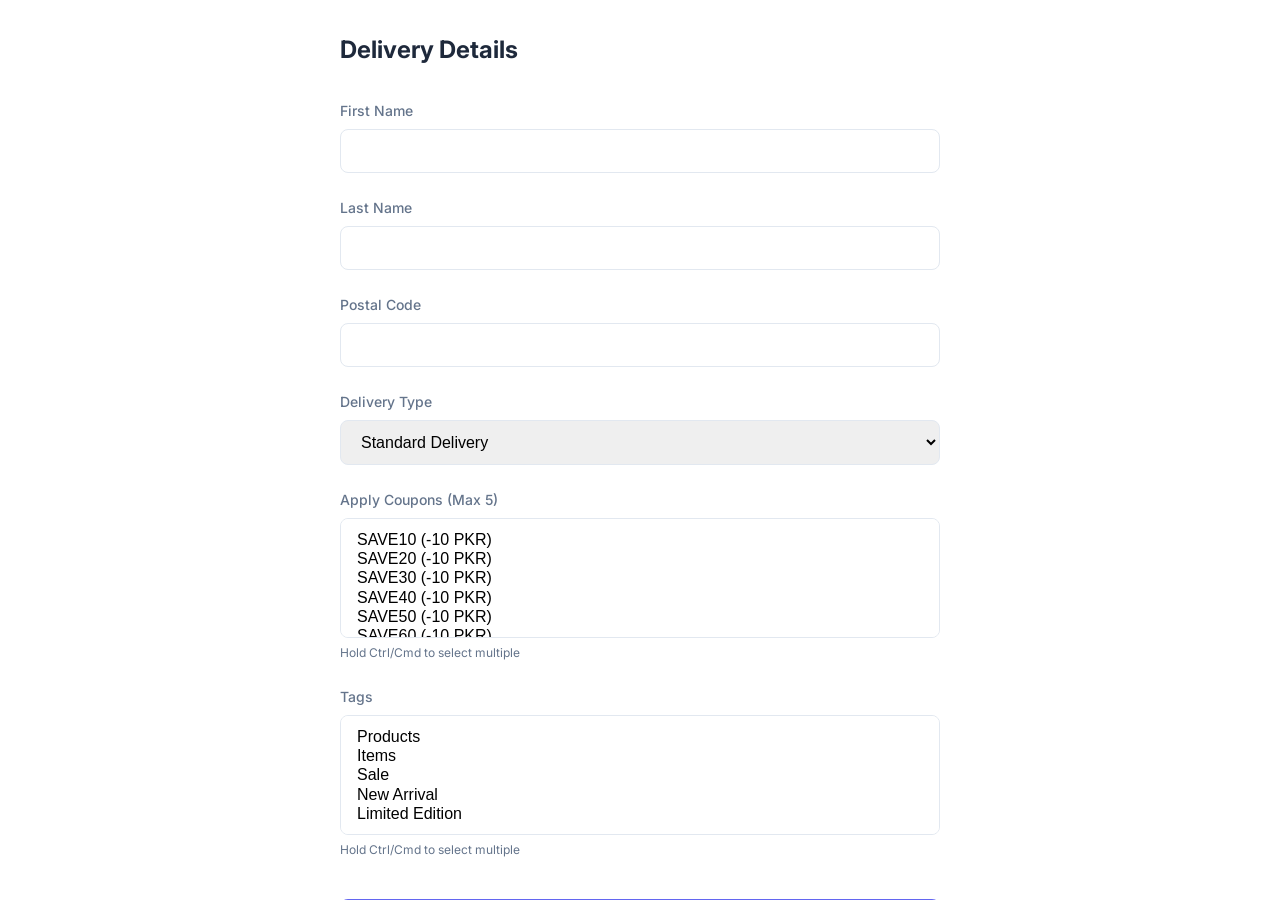
<file: website/checkout.html>
<!DOCTYPE html>
<html lang="en">

<head>
    <meta charset="UTF-8">
    <meta name="viewport" content="width=device-width, initial-scale=1.0">
    <title>Checkout - Selenium Demo Store</title>
    <link rel="stylesheet" href="style.css">
</head>

<body>
    <div class="checkout-wrapper">
        <iframe src="delivery.html" class="checkout-iframe" title="Delivery Information"></iframe>
    </div>
</body>

</html>
</file>
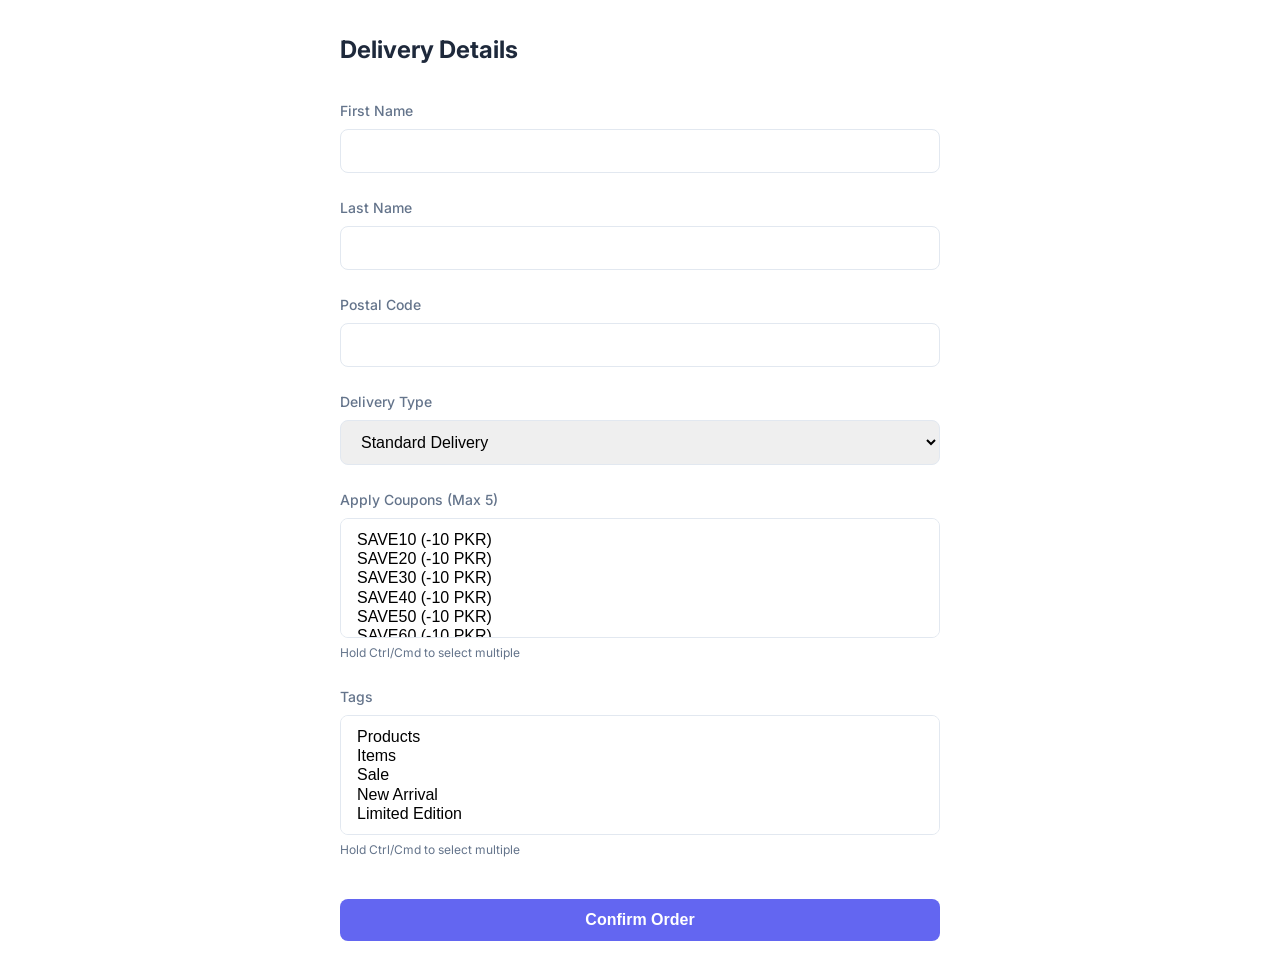
<file: website/delivery.html>
<!DOCTYPE html>
<html lang="en">

<head>
    <meta charset="UTF-8">
    <meta name="viewport" content="width=device-width, initial-scale=1.0">
    <title>Delivery Information</title>
    <link rel="stylesheet" href="style.css">
    <link href="https://fonts.googleapis.com/css2?family=Inter:wght@400;500;600;700&display=swap" rel="stylesheet">
</head>

<body>
    <div class="delivery-container">
        <form id="delivery-form" class="delivery-form">
            <h2 style="margin-bottom: 2rem;">Delivery Details</h2>

            <div class="form-group">
                <label for="firstName" class="form-label">First Name</label>
                <input type="text" id="firstName" class="form-input" required>
            </div>

            <div class="form-group">
                <label for="lastName" class="form-label">Last Name</label>
                <input type="text" id="lastName" class="form-input" required>
            </div>

            <div class="form-group">
                <label for="postalCode" class="form-label">Postal Code</label>
                <input type="text" id="postalCode" class="form-input" required>
            </div>

            <div class="form-group">
                <label for="deliveryType" class="form-label">Delivery Type</label>
                <select id="deliveryType" class="form-input">
                    <option value="standard">Standard Delivery</option>
                    <option value="express">Express Delivery</option>
                    <option value="premium">Premium Delivery</option>
                </select>
            </div>

            <div class="form-group">
                <label for="coupons" class="form-label">Apply Coupons (Max 5)</label>
                <select id="coupons" class="form-input select-multi" multiple>
                    <option value="save10">SAVE10 (-10 PKR)</option>
                    <option value="save20">SAVE20 (-10 PKR)</option>
                    <option value="save30">SAVE30 (-10 PKR)</option>
                    <option value="save40">SAVE40 (-10 PKR)</option>
                    <option value="save50">SAVE50 (-10 PKR)</option>
                    <option value="save60">SAVE60 (-10 PKR)</option>
                    <option value="save70">SAVE70 (-10 PKR)</option>
                </select>
                <p style="font-size: 0.75rem; color: var(--text-secondary); margin-top: 0.25rem;">Hold Ctrl/Cmd to
                    select multiple</p>
            </div>

            <div class="form-group">
                <label for="tags" class="form-label">Tags</label>
                <select id="tags" class="form-input select-multi" multiple>
                    <option value="products">Products</option>
                    <option value="items">Items</option>
                    <option value="sale">Sale</option>
                    <option value="new">New Arrival</option>
                    <option value="limited">Limited Edition</option>
                </select>
                <p style="font-size: 0.75rem; color: var(--text-secondary); margin-top: 0.25rem;">Hold Ctrl/Cmd to
                    select multiple</p>
            </div>

            <button type="submit" class="btn btn-primary" style="margin-top: 1rem;">Confirm Order</button>
        </form>

        <div id="confirmation-screen" style="display: none; text-align: center; padding: 2rem;">
            <h1 style="color: var(--secondary-color); margin-bottom: 1rem;">Order Confirmed!</h1>
            <p style="margin-bottom: 2rem; color: var(--text-secondary);">Thank you for your purchase. Your order has
                been successfully placed.</p>
            <button onclick="goHome()" class="btn btn-primary">Back to Home</button>
        </div>
    </div>

    <script src="script.js"></script>
</body>

</html>
</file>
<file: website/style.css>
:root {
    --primary-color: #6366f1;
    --primary-hover: #4f46e5;
    --secondary-color: #10b981;
    --background-color: #f8fafc;
    --surface-color: #ffffff;
    --text-primary: #1e293b;
    --text-secondary: #64748b;
    --border-color: #e2e8f0;
    --danger-color: #ef4444;
    --shadow-sm: 0 1px 2px 0 rgb(0 0 0 / 0.05);
    --shadow-md: 0 4px 6px -1px rgb(0 0 0 / 0.1), 0 2px 4px -2px rgb(0 0 0 / 0.1);
    --shadow-lg: 0 10px 15px -3px rgb(0 0 0 / 0.1), 0 4px 6px -4px rgb(0 0 0 / 0.1);
    --font-family: 'Inter', system-ui, -apple-system, sans-serif;
}

* {
    box-sizing: border-box;
    margin: 0;
    padding: 0;
}

body {
    font-family: var(--font-family);
    background-color: var(--background-color);
    color: var(--text-primary);
    line-height: 1.5;
    -webkit-font-smoothing: antialiased;
}

/* Typography */
h1,
h2,
h3,
h4,
h5,
h6 {
    color: var(--text-primary);
    font-weight: 700;
}

/* Layout */
.container {
    max-width: 1200px;
    margin: 0 auto;
    padding: 0 1rem;
}

/* Login Page */
.login-container {
    min-height: 100vh;
    display: flex;
    align-items: center;
    justify-content: center;
    background: linear-gradient(135deg, #f0f9ff 0%, #e0e7ff 100%);
}

.login-card {
    background: var(--surface-color);
    padding: 2.5rem;
    border-radius: 1rem;
    box-shadow: var(--shadow-lg);
    width: 100%;
    max-width: 400px;
}

.login-header {
    text-align: center;
    margin-bottom: 2rem;
}

.login-header h1 {
    font-size: 1.875rem;
    color: var(--primary-color);
    margin-bottom: 0.5rem;
}

.form-group {
    margin-bottom: 1.5rem;
}

.form-label {
    display: block;
    font-size: 0.875rem;
    font-weight: 500;
    margin-bottom: 0.5rem;
    color: var(--text-secondary);
}

.form-input {
    width: 100%;
    padding: 0.75rem 1rem;
    border: 1px solid var(--border-color);
    border-radius: 0.5rem;
    font-size: 1rem;
    transition: border-color 0.2s, box-shadow 0.2s;
}

.form-input:focus {
    outline: none;
    border-color: var(--primary-color);
    box-shadow: 0 0 0 3px rgba(99, 102, 241, 0.1);
}

.btn {
    display: inline-flex;
    align-items: center;
    justify-content: center;
    padding: 0.75rem 1.5rem;
    border-radius: 0.5rem;
    font-weight: 600;
    font-size: 1rem;
    cursor: pointer;
    transition: all 0.2s;
    border: none;
    width: 100%;
}

.btn-primary {
    background-color: var(--primary-color);
    color: white;
}

.btn-primary:hover {
    background-color: var(--primary-hover);
    transform: translateY(-1px);
}

.credentials-box {
    margin-top: 2rem;
    padding: 1rem;
    background-color: #f1f5f9;
    border-radius: 0.5rem;
    font-size: 0.875rem;
    color: var(--text-secondary);
}

.credentials-box code {
    display: block;
    font-family: monospace;
    color: var(--text-primary);
    margin-top: 0.25rem;
}

/* Dashboard / Products */
.navbar {
    background: var(--surface-color);
    box-shadow: var(--shadow-sm);
    padding: 1rem 0;
    position: sticky;
    top: 0;
    z-index: 100;
}

.nav-content {
    display: flex;
    justify-content: space-between;
    align-items: center;
}

.logo {
    font-size: 1.5rem;
    font-weight: 800;
    color: var(--primary-color);
    text-decoration: none;
}

.cart-btn {
    position: relative;
    background: none;
    border: none;
    cursor: pointer;
    padding: 0.5rem;
    color: var(--text-primary);
}

.cart-badge {
    position: absolute;
    top: 0;
    right: 0;
    background-color: var(--danger-color);
    color: white;
    font-size: 0.75rem;
    font-weight: 700;
    min-width: 1.25rem;
    height: 1.25rem;
    border-radius: 9999px;
    display: flex;
    align-items: center;
    justify-content: center;
}

.filters-section {
    padding: 2rem 0;
    display: flex;
    justify-content: flex-end;
}

.product-grid {
    display: grid;
    grid-template-columns: repeat(auto-fill, minmax(250px, 1fr));
    gap: 2rem;
    padding-bottom: 4rem;
}

.product-card {
    background: var(--surface-color);
    border-radius: 1rem;
    overflow: hidden;
    box-shadow: var(--shadow-md);
    transition: transform 0.2s;
    display: flex;
    flex-direction: column;
}

.product-card:hover {
    transform: translateY(-4px);
    box-shadow: var(--shadow-lg);
}

.product-image {
    width: 100%;
    height: 200px;
    object-fit: cover;
    background-color: #e2e8f0;
}

.product-info {
    padding: 1.5rem;
    flex: 1;
    display: flex;
    flex-direction: column;
}

.product-title {
    font-size: 1.125rem;
    margin-bottom: 0.5rem;
}

.product-price {
    font-size: 1.25rem;
    font-weight: 700;
    color: var(--primary-color);
    margin-bottom: 1rem;
}

.add-to-cart-btn {
    margin-top: auto;
    background-color: var(--text-primary);
    color: white;
}

.add-to-cart-btn.added {
    background-color: var(--danger-color);
}

/* Cart Modal */
.modal-overlay {
    position: fixed;
    top: 0;
    left: 0;
    right: 0;
    bottom: 0;
    background-color: rgba(0, 0, 0, 0.5);
    display: none;
    justify-content: flex-end;
    z-index: 1000;
    opacity: 0;
    transition: opacity 0.3s;
}

.modal-overlay.open {
    display: flex;
    opacity: 1;
}

.cart-sidebar {
    background: var(--surface-color);
    width: 100%;
    max-width: 400px;
    height: 100%;
    padding: 2rem;
    display: flex;
    flex-direction: column;
    transform: translateX(100%);
    transition: transform 0.3s;
}

.modal-overlay.open .cart-sidebar {
    transform: translateX(0);
}

.cart-header {
    display: flex;
    justify-content: space-between;
    align-items: center;
    margin-bottom: 2rem;
    padding-bottom: 1rem;
    border-bottom: 1px solid var(--border-color);
}

.close-cart {
    background: none;
    border: none;
    font-size: 1.5rem;
    cursor: pointer;
    color: var(--text-secondary);
}

.cart-items {
    flex: 1;
    overflow-y: auto;
}

.cart-item {
    display: flex;
    gap: 1rem;
    margin-bottom: 1.5rem;
    padding-bottom: 1.5rem;
    border-bottom: 1px solid var(--border-color);
}

.cart-item-info {
    flex: 1;
}

.cart-item-controls {
    display: flex;
    align-items: center;
    gap: 0.5rem;
    margin-top: 0.5rem;
}

.qty-btn {
    width: 24px;
    height: 24px;
    border-radius: 4px;
    border: 1px solid var(--border-color);
    background: white;
    cursor: pointer;
    display: flex;
    align-items: center;
    justify-content: center;
}

.cart-footer {
    margin-top: 2rem;
    padding-top: 1rem;
    border-top: 1px solid var(--border-color);
}

.cart-total {
    display: flex;
    justify-content: space-between;
    font-size: 1.25rem;
    font-weight: 700;
    margin-bottom: 1rem;
}

/* Delivery Page (Iframe content) */
.delivery-container {
    padding: 2rem;
    background: var(--surface-color);
    min-height: 100vh;
}

.delivery-form {
    max-width: 600px;
    margin: 0 auto;
}

.select-multi {
    height: 120px;
}

/* Checkout Page */
.checkout-wrapper {
    height: 100vh;
    display: flex;
    flex-direction: column;
}

.checkout-iframe {
    flex: 1;
    width: 100%;
    border: none;
}
</file>
